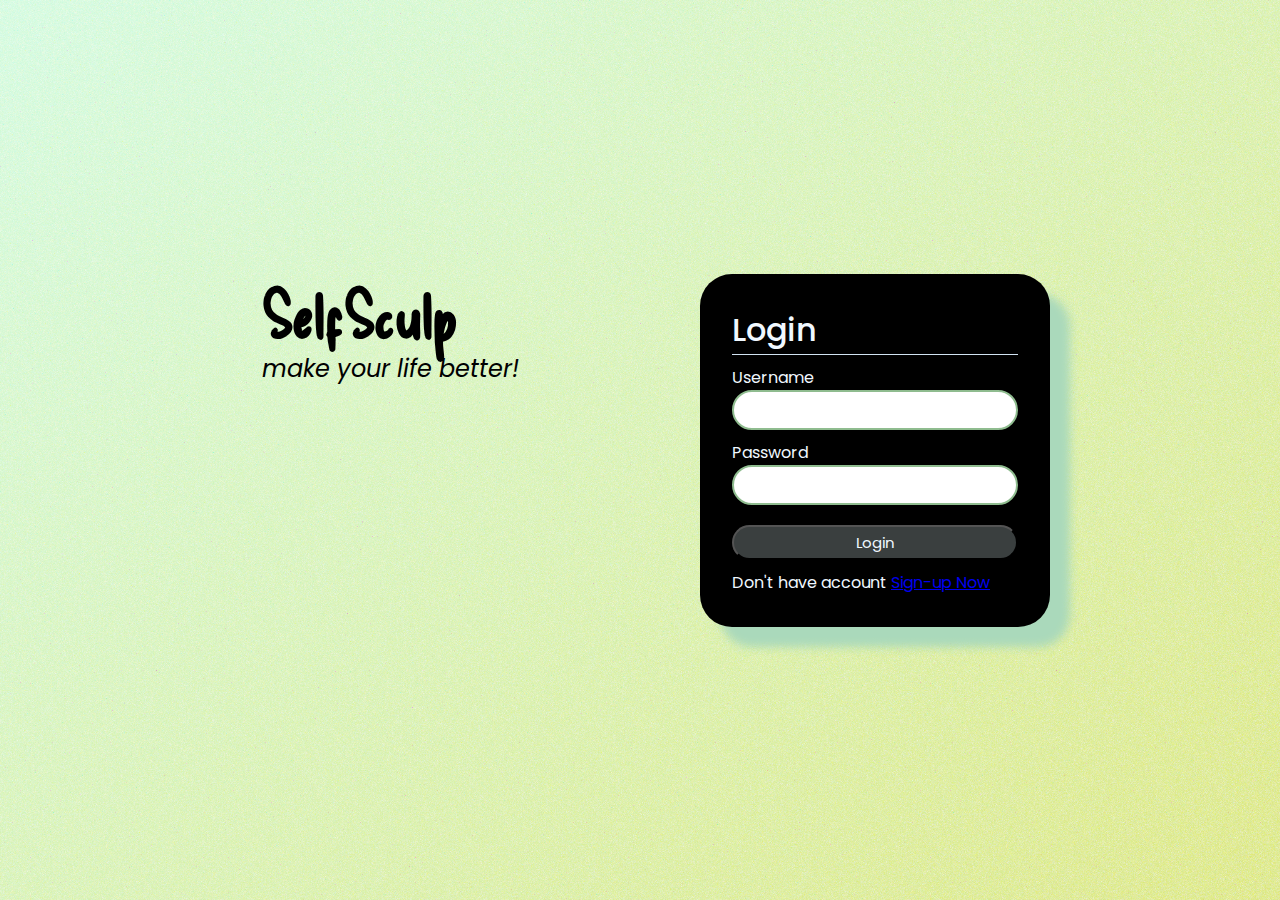
<file: main-folder/general/index.html>
<!DOCTYPE html>
<html lang="en">
<head>
    <meta charset="UTF-8">
    <meta name="viewport" content="width=device-width, initial-scale=1.0">
    <title>Login</title>
    <link rel="stylesheet" href="index.css">
    <link rel="stylesheet" href="mediaqueries.css">
</head>
<body>
    <div class="container">
        <div class="container-text">
            <h1 style="font-family: Delicious Handrawn;"> SelfSculp</h1>
            <p id="sub-text">make your life better!</p>
        </div>
        <div class="box form-box">
            <header>Login</header>
            <form action="" method="post">
                <div class="field input">
                    <label for="username">Username</label>
                    <input type="text" name="username" id="username" required>
                </div>
                <div class="field input">
                    <label for="password">Password</label>
                    <input type="password" name="password" id="password" required>
                </div>
                <div class="field">
                    
                    <input type="submit" class= "btn " name="submit" value="Login" required>
                </div>
                <div class="link" style="color: aliceblue;">
                    Don't have account <a href="signup.html">Sign-up Now</a>
                </div>
            </form>
            
        </div>
    </div>
    
</body>
</html>
</file>
<file: main-folder/general/index.css>
/* general */
@import url('https://fonts.googleapis.com/css2?family=Poppins:wght@300;400;500;600&display=swap');
@import url('https://fonts.googleapis.com/css2?family=Pangolin&display=swap');

@import url('https://fonts.googleapis.com/css2?family=Delicious+Handrawn&family=Pangolin&family=Patrick+Hand+SC&display=swap');

*{
    margin: 0%;
    padding: 0%;
    box-sizing: border-box;
    font-family: 'Poppins', sans-serif;
    
}
/* body{
     background: linear-gradient(140deg, #CDFADB, #F6FDC3);
    background-image: url(assets/noice.svg)
} */
body {
    background: linear-gradient(140deg, #CDFADB, #d7e474), url(assets/noice.svg);
    background-blend-mode: overlay; /* Optional, to blend the image and gradient */
}

.container{
    display: flex;
    align-items: center;
    justify-content: center;
    min-height: 100vh;
    
   
}
.box {
    display: flex;
    flex-direction: column;
    background-color: rgb(0, 0, 0);
    padding: 32px;
    border-radius: 2rem;
    
    height: auto;
    box-shadow: 20px 20px 10px  #AAD9BB;

}
.form-box{
     width: 350px; 
    margin: 0px 10px;
}
.form-box header{
    color: aliceblue;
    font-size: 2rem;
    font-weight: 500;
    border-bottom: 1px solid rgb(209, 226, 241) ;
    margin-bottom: 10px;
}
.form-box form .field{
    color: aliceblue;
    display: flex;
    margin-bottom: 10px;
    flex-direction: column;
    
}
.form-box form .input input{
    height: 40px;
    width: 100%;
    font-size: 16px;
    padding: 0 10px;
    border-radius: 2rem;
    outline: none;
    border-style: solid;
    border-color: darkseagreen;
    

}
.container-text {
    
    width: 450px;
    margin: 0 10px;
    font-size: xx-large;
    padding: 32px;
    margin-top: -15rem;
}
#sub-text{
    font-size: 24px;
    font-style: italic;
   
}
.btn{
    margin-top: 10px;
    height: 35px;
    background: #3a3f3f;
    border-radius: 5rem;
    font-size: 15px;
    color: aliceblue;
    transition: all 300ms ease;
}
.btn:hover{
    background: #CDFADB;
    color: #030a0a;
    cursor: pointer;
}
</file>
<file: main-folder/general/mediaqueries.css>
@media screen and (max-width: 1400px) {
    .container{
        display: flex;
        
       
    }
    
}

@media screen and (max-width: 800px) {
    .container{

    }
    .container-text{
        /* width: 300px;  */
        margin-left: 0px;
    }
    .form-box{
        
        margin-right: 15px;
    }
}

@media screen and (max-width: 600px){
    .container{
        overflow: hidden;
        display: flex;
        flex-direction: column;
        justify-content: center;
        min-height: 130vh;
    }

    .container-text{
        text-align: center;
    }
    
    
}
</file>
